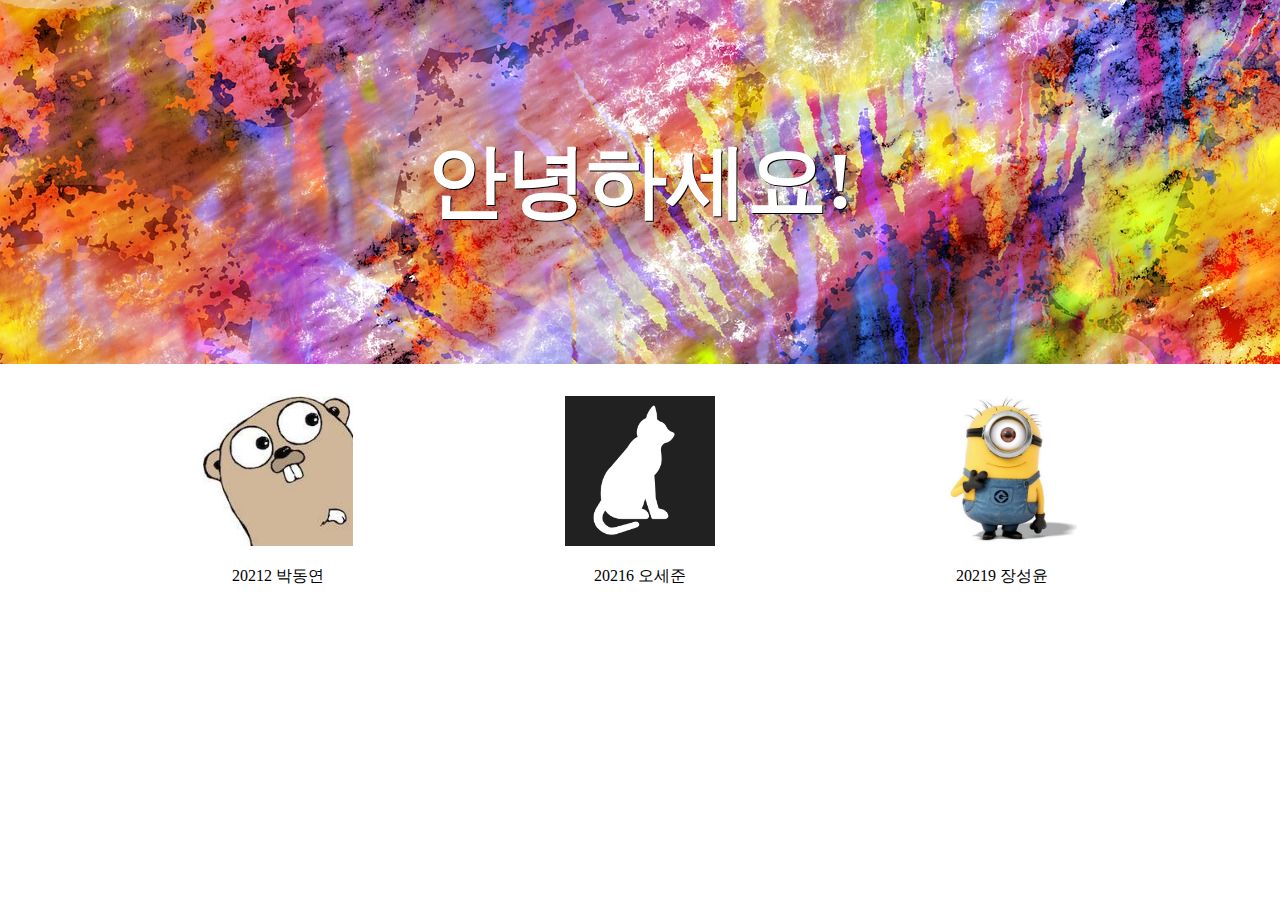
<file: index.html>
<!DOCTYPE html>
<html lang="en">

<head>
    <meta charset="UTF-8">
    <title>Web Project-Portfolio</title>
    <link rel="stylesheet" href="./css/index_style.css">
    <link rel="apple-touch-icon" sizes="180x180" href="./apple-touch-icon.png">
    <link rel="icon" type="image/png" sizes="32x32" href="./favicon-32x32.png">
    <link rel="icon" type="image/png" sizes="16x16" href="./favicon-16x16.png">
    <link rel="manifest" href="./site.webmanifest">
    <link rel="mask-icon" href="./safari-pinned-tab.svg" color="#5bbad5">
    <meta name="msapplication-TileColor" content="#da532c">
    <meta name="theme-color" content="#ffffff">
</head>

<body>
    <nav class="SupperBack">
        <h1>안녕하세요!</h1>
    </nav>
    <div class="port-list">
        <ul>
            <li>
                <a href="./20212.html">
                    <figure>
                        <img src="./img/20212/gopher.jpg" alt="20212">
                    </figure>
                </a>
                <figcaption>20212 박동연</figcaption>
            </li>
            <li>
                <a href="./20216.html">
                    <figure>
                        <img src="./img/20216-logo.png" alt="20216">
                    </figure>
                </a>
                <figcaption>20216 오세준</figcaption>
            </li>
            <li>
                <a href="./20219.html">
                    <figure>
                        <img src="./img/20219/logo.jpg" alt="20219">
                    </figure>
                </a>
                <figcaption>20219 장성윤</figcaption>
            </li>
        </ul>
    </div>

</body>

</html>
</file>
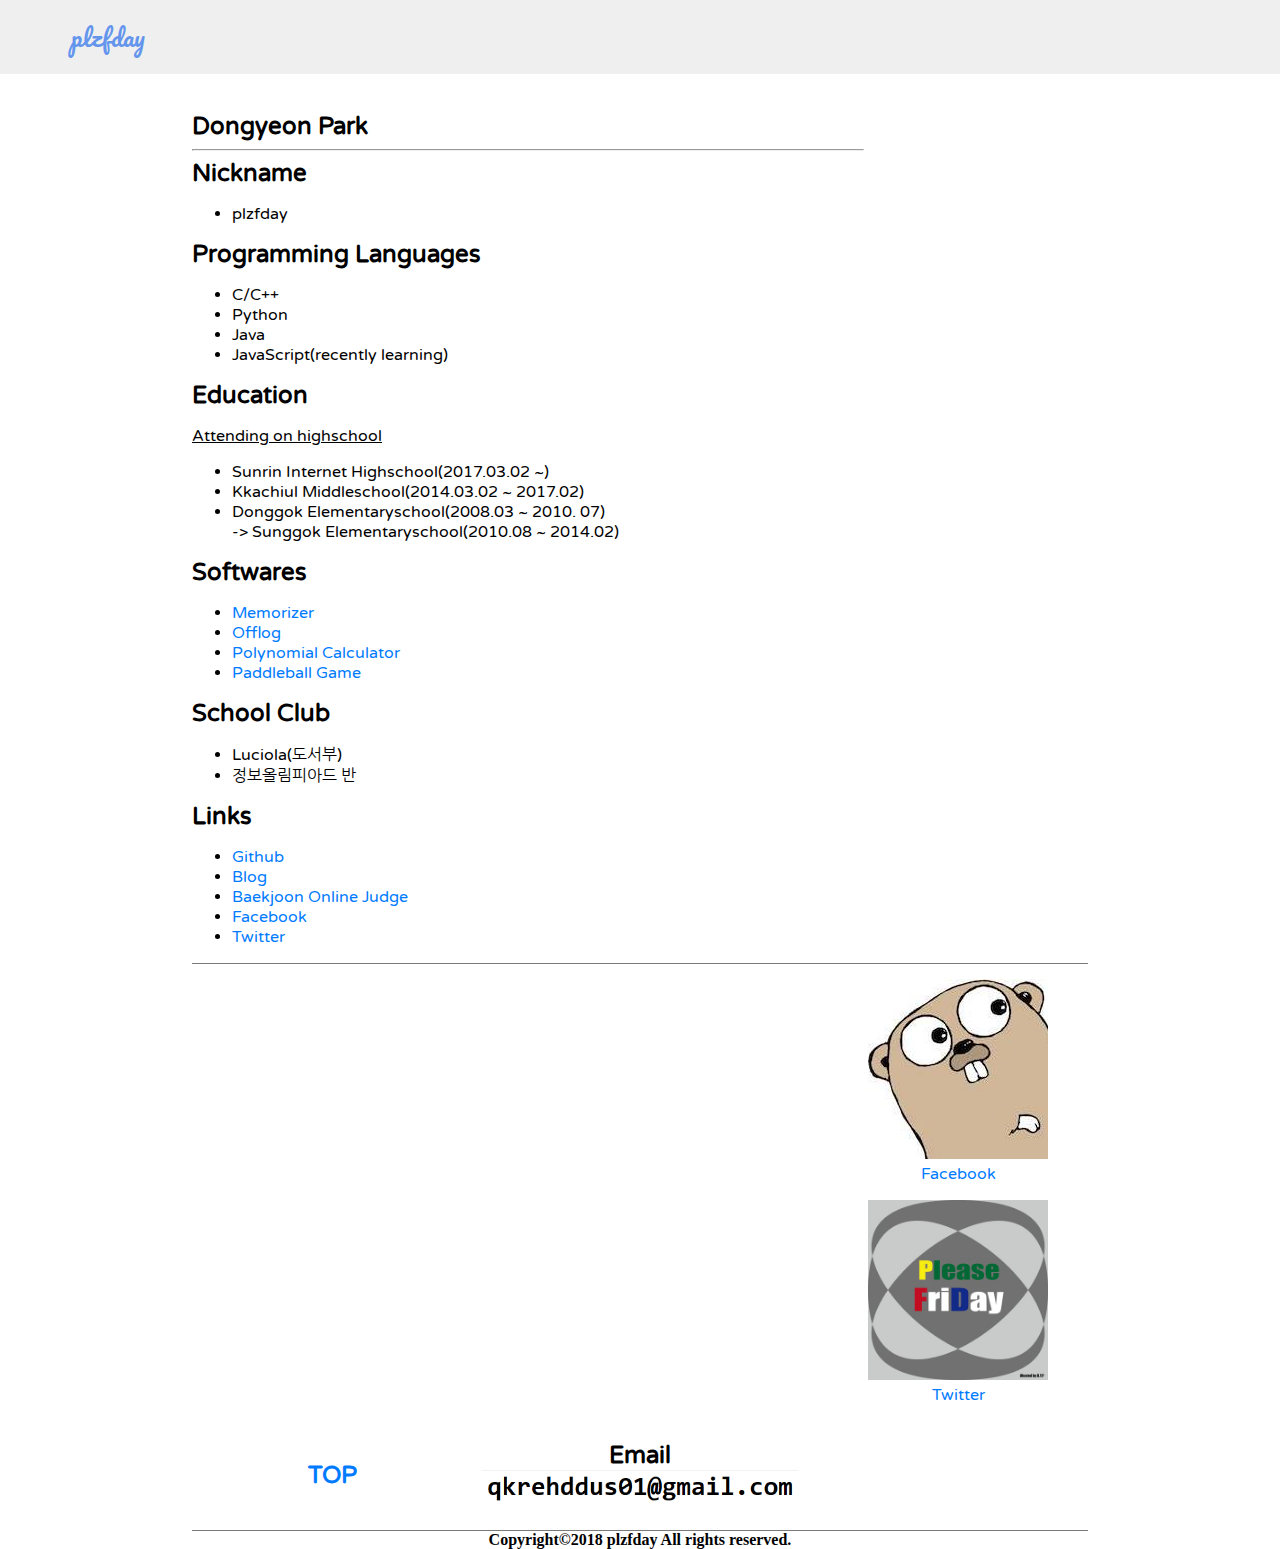
<file: 20212.html>
<!DOCTYPE html>
<html lang="en">

<head>
    <meta charset="UTF-8">
    <title>plzfday</title>
    <link rel="shortcut icon" href="./img/20212/favicon.ico" type="image/x-icon">
    <link rel="stylesheet" href="./css/20212.css">
    <link href="https://fonts.googleapis.com/css?family=Nanum+Gothic|Pacifico|Varela+Round" rel="stylesheet">
</head>

<body>
    <nav>
        <a class="nav-bar-name" href="./20212.html">plzfday</a>
    </nav>
    <div class="container">
        <div>
            <div class="row">
                <article id="article-top">
                    <h3>Dongyeon Park</h3>
                    <hr>
                    <h4>Nickname</h4>
                    <ul id="nickname">
                        <li>plzfday</li>
                    </ul>
                    <h4>Programming Languages</h4>
                    <ul>
                        <li>C/C++</li>
                        <li>Python</li>
                        <li>Java</li>
                        <li>JavaScript(recently learning)</li>
                    </ul>
                    <h4>Education</h4>
                    <p>
                        <u>Attending on highschool</u>
                    </p>
                    <ul>
                        <li>Sunrin Internet Highschool(2017.03.02 ~)</li>
                        <li>Kkachiul Middleschool(2014.03.02 ~ 2017.02)</li>
                        <li>Donggok Elementaryschool(2008.03 ~ 2010. 07)
                            <br>-> Sunggok Elementaryschool(2010.08 ~ 2014.02)</li>
                    </ul>
                    <h4>Softwares</h4>
                    <ul>
                        <li>
                            <a href="https://github.com/plzfday/Memorizer">Memorizer</a>
                        </li>
                        <li>
                            <a href="https://github.com/plzfday/OffLog">Offlog</a>
                        </li>
                        <li>
                            <a href="https://gist.github.com/plzfday/a3547a817341c84b3e51669c899ec75f">Polynomial Calculator</a>
                        </li>
                        <li>
                            <a href="http://plzfdaylife.tistory.com/66">Paddleball Game</a>
                        </li>
                    </ul>
                    <h4>School Club</h4>
                    <ul>
                        <li lang="ko">Luciola(도서부)</li>
                        <li lang="ko">정보올림피아드 반</li>
                    </ul>
                    <h4>Links</h4>
                    <ul>
                        <li>
                            <a href="https://github.com/plzfday">Github</a>
                        </li>
                        <li>
                            <a href="http://plzfdaylife.tistory.com">Blog</a>
                        </li>
                        <li>
                            <a href="https://www.acmicpc.net/user/qkrehddus01">Baekjoon Online Judge</a>
                        </li>
                        <li>
                            <a href="https://www.facebook.com/profile.php?id=100007080585118">Facebook</a>
                        </li>
                        <li>
                            <a href="https://twitter.com/plzfday">Twitter</a>
                        </li>
                    </ul>
                </article>
            </div>
            <div class="row-right-figure">
                <figure>
                    <a href="https://www.facebook.com/profile.php?id=100007080585118">
                        <img src="./img/20212/gopher.jpg" alt="facebook">
                    </a>
                    <figcaption>Facebook</figcaption>
                </figure>
                <figure>
                    <a href="https://twitter.com/plzfday">
                        <img src="./img/20212/mylogo.jpg" alt="twitter">
                    </a>
                    <figcaption>Twitter</figcaption>
                </figure>
            </div>

        </div>

        <footer>
            <div class="footer-row">
                <div class="footerLeft">
                    <a href="#article-top">
                        <strong>TOP</strong>
                    </a>
                </div>
                <div class="footerMiddle">
                    <h5>Email</h5>
                    <img src="./img/20212/email.jpg" alt="email">
                </div>
                <div class="footerRight"></div>
            </div>
        </footer>
        <div class="copyright">
            <h5>Copyright&copy;2018 plzfday All rights reserved.</h5>
        </div>
    </div>
</body>

</html>
</file>
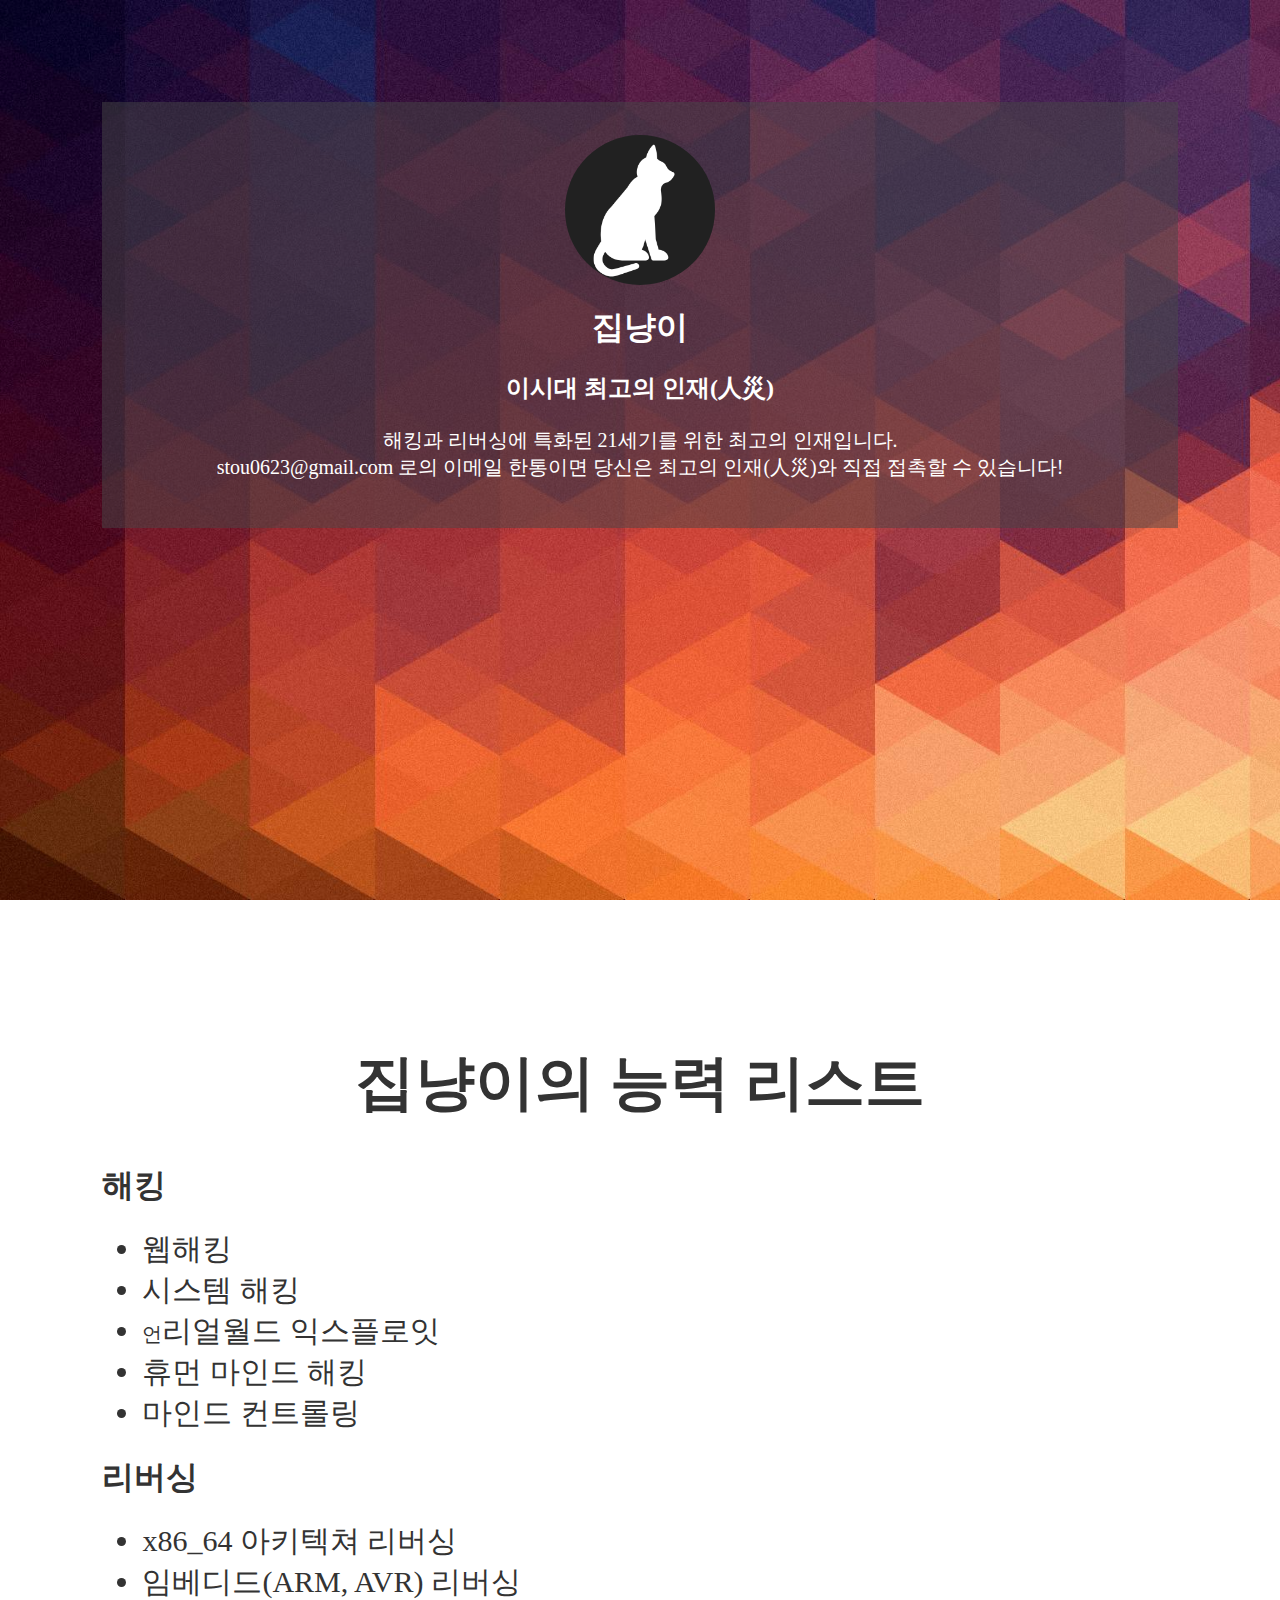
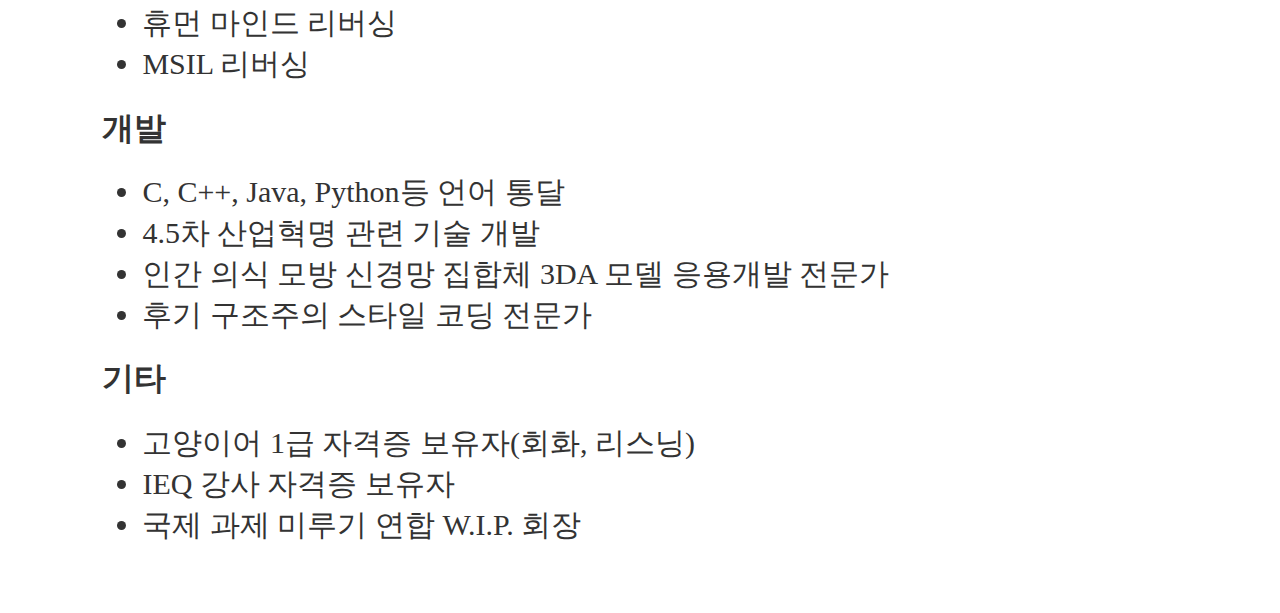
<file: 20216.html>
<html>
    <head>
        <title>집냥이 포트폴리오</title>
        <link rel="stylesheet" type="text/css" href="./css/20216.css">
    </head>
    <body class="bg">
        <div class="top">
            <div class="profile">
                <div class="profile_pic">
                    <img src="./img/20216-logo.png" />
                </div>
                <h1>집냥이</h1>
                <h2>이시대 최고의 인재(人災)</h2>
                <p class="content" style="font-size: 20;">해킹과 리버싱에 특화된 21세기를 위한 최고의 인재입니다.<br>stou0623@gmail.com 로의 이메일 한통이면 당신은 최고의 인재(人災)와 직접 접촉할 수 있습니다!</p>
            </div>
        </div>
        <div class="middle">
            <div class="middle_content">
                <h1 style="font-size: 60px; text-align: center;">집냥이의 능력 리스트</h1>
                <h1>해킹</h1>
                    <ul>
                        <li>웹해킹</li>
                        <li>시스템 해킹</li>
                        <li><element style="font-size:20px;">언</element>리얼월드 익스플로잇</li>
                        <li>휴먼 마인드 해킹</li>
                        <li>마인드 컨트롤링</li>
                    </ul>
                <h1>리버싱</h1>
                    <ul>
                        <li>x86_64 아키텍쳐 리버싱</li>
                        <li>임베디드(ARM, AVR) 리버싱</li>
                        <li>휴먼 마인드 리버싱</li>
                        <li>MSIL 리버싱</li>
                    </ul>
                <h1>개발</h1>
                    <ul>
                        <li>C, C++, Java, Python등 언어 통달</li>
                        <li>4.5차 산업혁명 관련 기술 개발</li>
                        <li>인간 의식 모방 신경망 집합체 3DA 모델 응용개발 전문가</li>
                        <li>후기 구조주의 스타일 코딩 전문가</li>
                    </ul>
                <h1>기타</h1>
                    <ul>
                        <li>고양이어 1급 자격증 보유자(회화, 리스닝)</li>
                        <li>IEQ 강사 자격증 보유자</li>
                        <li>국제 과제 미루기 연합 W.I.P. 회장</li>
                    </ul>
            </div>
        </div>
    </body>
</html>
</file>
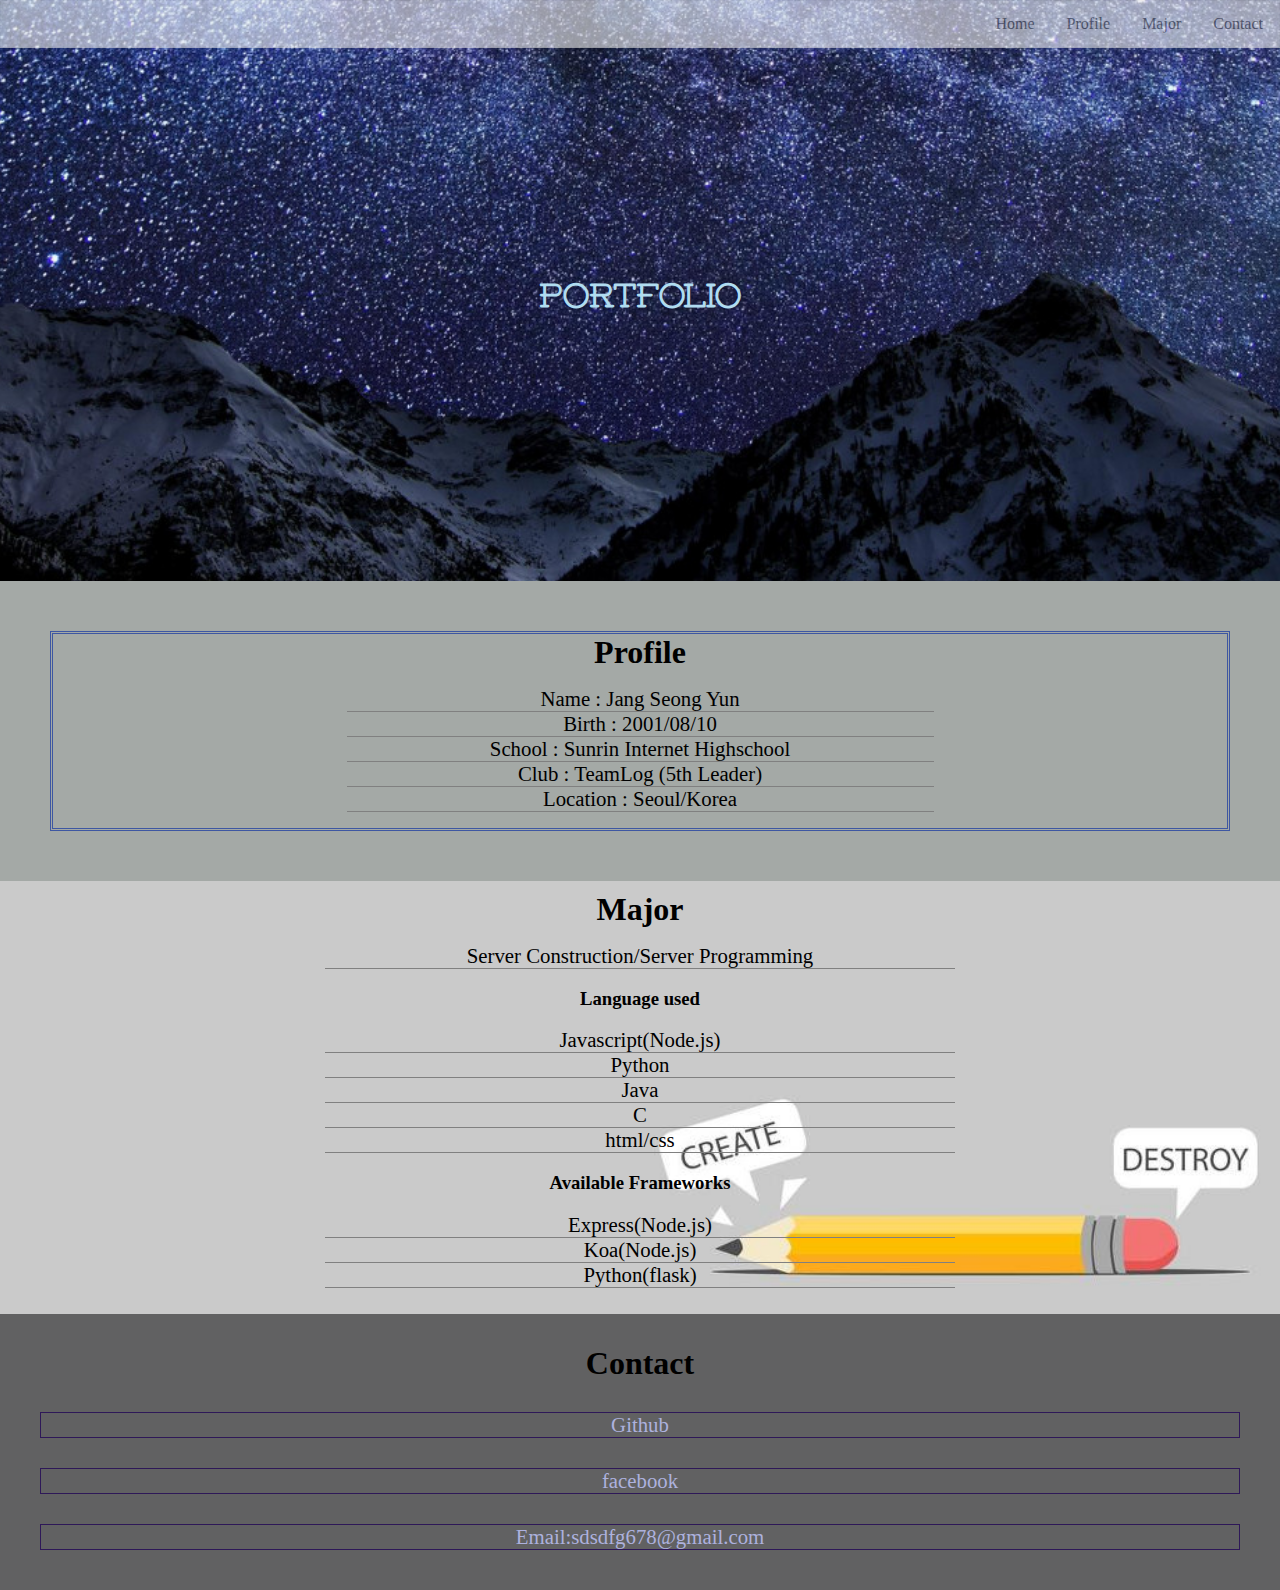
<file: 20219.html>
<!DOCTYPE html>
<html lang="kr" dir="ltr">
  <head>
    <meta charset="utf-8">
    <title>Jang seong yun's portfolio</title>
    <link rel="stylesheet" href="./css/20219.css">
  </head>
  <body>
    <div id="welcome">
        <nav>
          <ul class="nav-list">
          <li class="nav-el"><a href="#contact">Contact</a></li>
          <li class="nav-el"><a href="#major">Major</a></li>
          <li class="nav-el"><a href="#profile">Profile</a></li>
          <li class="nav-el"><a href="#welcome">Home</a></li>
          </ul>
        </nav>
        <h1 class="headline">
          portfolio
        </h1>
    </div>
    <div class="profile" id="profile">
      <div class="profile-box">
        <h1 class="subtitle">Profile</h1>
          <ul class="content-list">
            <li class="content">Name : Jang Seong Yun</li>
            <li class="content">Birth : 2001/08/10</li>
            <li class="content">School : Sunrin Internet Highschool</li>
            <li class="content">Club : TeamLog (5th Leader)</li>
            <li class="content">Location : Seoul/Korea</li>
          </ul>
      </div>
    </div>
    <div id="major">
      <h1 class="subtitle">Major</h1>
      <ul class="content-list">
          <li class="content">Server Construction/Server Programming</li>
      </ul>
      <h3>Language used</h3>
      <ul class="content-list">
        <li class="content">Javascript(Node.js)</li>
        <li class="content">Python</li>
        <li class="content">Java</li>
        <li class="content">C</li>
        <li class="content">html/css</li>
      </ul>
      <h3>Available Frameworks</h3>
      <ul class="content-list">
        <li class="content">Express(Node.js)</li>
        <li class="content">Koa(Node.js)</li>
        <li class="content">Python(flask)</li>
      </ul>
    </div>
    <div id="contact">
      <h1>Contact</h1>
      <p class="content-contact"><a href="https://github.com/logpacket">Github</a></p>
      <p class="content-contact"><a href="https://www.facebook.com/profile.php?id=100005149667373">facebook</a></p>
      <p class="content-contact">Email:sdsdfg678@gmail.com</p>
    </div>
  </body>
</html>
</file>
<file: css/index_style.css>
html, body, h1, h2, h3, nav, div {
    margin: 0px;
}

nav.SupperBack {
    background-image: url("../img/nav-background.jpg");
    width: 100%;
    height: 100%;
}
nav.SupperBack h1 {
    font-size: 500%;
    text-align: center;
    color: #ffffff;
    padding: 10%;
    text-shadow: 1px 1px #000000;
}

div.port-list>ul>li {
    display: inline-block;
    margin: 0px 5%;
}

figcaption {
    text-align: center;
}   

img {
    width: 150px;
    height: 150px
}

ul{
    text-align: center;
    padding: 0 0;
}
</file>
<file: css/20212.css>
html,
body {
    width: 100%;
    height: 100%;
}

body {
    margin: 0px;
    min-width: auto;
    box-sizing: border-box;
}

article,
figcaption,
figure,
nav {
    display: block;
}

a {
    text-decoration: none;
    color: #007bff;
}

a:hover {
    color: green;
}

.container {
    width: 70%;
    padding-top: 3%;
    font-family: 'Varela Round', 'Nanum Gothic', sans-serif;
    margin-left: auto;
    margin-right: auto;
}

h3,
h4,
h5 {
    margin: 0px;
    font-size: 1.5rem;
}

nav {   
    background-color: #efefef;
    padding: 16px 8px;
    font-family: 'Pacifico', cursive;
}

body>nav>a {
    font-size: 1.5rem;
    text-decoration: none;
    color: cornflowerblue;
    padding-left: 5%;
}

.row-right-figure {
    float: right;
    height: 100%;
    width: auto;
}

.row {
    display: inline-block;
    width: 75%;
    margin: 0px;
}

body>div>div>div.row-right-figure>figure:nth-child(n)>a>img {
    width: 180px;
    height: 180px;
}

body>div>div>div.row-right-figure>figure:nth-child(n)>figcaption {
    text-align: center;
    color: #007bff;
}

body>div>footer {
    border-top: 1px solid #333333a6;
    border-bottom: 1px solid #333333a6;
}

body>div>footer>div.footer-row {
    display: inline-flex;
    width: 100%;
    padding: 10px 0px;
    text-align: center;
}

body>div>footer>div.footer-row>div.footerLeft {
    margin: auto 0px;
    font-size: 150%;
    width: 33%;
    padding: 10px;
}

body>div>footer>div.footer-row>div.footerMiddle {
    margin: auto 0px;
    width: 40%;
    padding: 10px;
}

body>div>footer>div>div.footerMiddle>img {
    width: 100%;
}

body>div>footer>div.footer-row>div.footerRight {
    margin: auto 0px;
    width: 33%;
    padding: 10px;
}

body>div>div.copyright>h5 {
    font-size: 100%;
    font-family: 'Times New Roman', Times, serif;
    text-align: center;
}
</file>
<file: css/20216.css>
body.bg {
    font-family: "나눔고딕";
    margin: 0;
    padding: 0;
    overflow-x: hidden;
    background-color:#ffffff;
    display: block;
    box-sizing: border-box;
}

.top {
    background-image: url("../img/polygon-art.jpg");
    background-size: cover;
    background-repeat: no-repeat;
    width: 100%;
    height: 100vh;
    padding: 8%;
    margin: 0;
    box-sizing: border-box;

}

.middle {
    padding: 8%;
    margin: 0;
    padding-bottom: 4%;
    box-sizing: border-box;
    display: block;
    color: #333333;

}

.middle_content {
    box-sizing: border-box;
    position: relative;
}

.profile {
    position: relative;
    display:block;
    padding: 3% 0;
    text-align: center;
    background-color: rgba(70, 70, 70, 0.5);
    color: #ffffff;
}

.profile_pic {
    height: 150px;
    width: 150px;
    border-radius: 100%;
    display: block;
    overflow: hidden;
    margin: 0 auto;
    padding: 0;
}

img {
    vertical-align: middle;
    width: 150px;
    text-align: center;
}

.content {
    padding: 4px 6%;
    margin: 0 0 10px;
}

ul li {
    font-size:30px;
    font-family: "나눔바른고딕";
}
</file>
<file: css/20219.css>
@font-face {
    font-family: "weston";
    src:url("../font/Weston Light Free.otf") format("opentype");
}
@@font-face {
  font-family: "dynalight";
  src:url("../font/Dynalight-Regular.ttf");
}
body{
  padding: 0;
  margin: 0;
}
html{
  margin: 0;
  padding: 0;
}
.nav-list{
  list-style-type: none;
  margin: 0;
  padding: 0;
  overflow: hidden;
  border: 1px solid #e7e7e7;
  background-color: #f3f3f3;
  opacity: 0.6;
  position: sticky;
  top: 0;
}
.nav-el{
  float: right;
}
.active{
  background-color: blue;
}
li a{
    display: block;
    color: #666;
    text-align: center;
    padding: 14px 16px;
    text-decoration: none;
}
li a:hover {
    background-color: #999;
}
#welcome{
  background-size:1900px;
  background-image:url("../img/winter-sky-stars.jpg");
  background-repeat:no-repeat;
  background-position: center;
}
.headline{
  font-size: 200%;
  text-align: center;
  color:rgb(176, 220, 240);
  padding-top:235px;
  padding-bottom: 266px;
  margin: 0;
  font-family: weston;
}
.profile{
  background-color: rgba(74, 84, 78, 0.5);
  margin:0;
  padding: 50px;
}
.profile-box{
  text-align: center;
  border: 3px rgb(62, 87, 162);
  border-style:double;
}
.subtitle{
  font-family: dynalight;
  margin: 0;
}
.content-list{
  list-style:none;
  padding: 0;
}
.content{
  font-size: 130%;
  border-bottom: 1px solid gray;
  margin-left: 25%;
  margin-right: 25%;
}
#major{
  text-align: center;
  padding: 10px;
  background-image: url("../img/pattern.jpg");
  background-position: bottom;
  background-repeat: no-repeat;
  background-size: cover;
}
#contact{
  background-color: rgba(30, 30, 31, 0.7);
  margin: 0;
  text-align: center;
  padding: 10px;
}
.content-contact{
  font-size: 130%;
  border: 1px rgb(46, 24, 88);
  border-style: solid;
  margin: 30px;
  color:rgb(173, 177, 222);
}
a{
  color:rgb(173, 177, 222);
  text-decoration: none;
}
</file>
